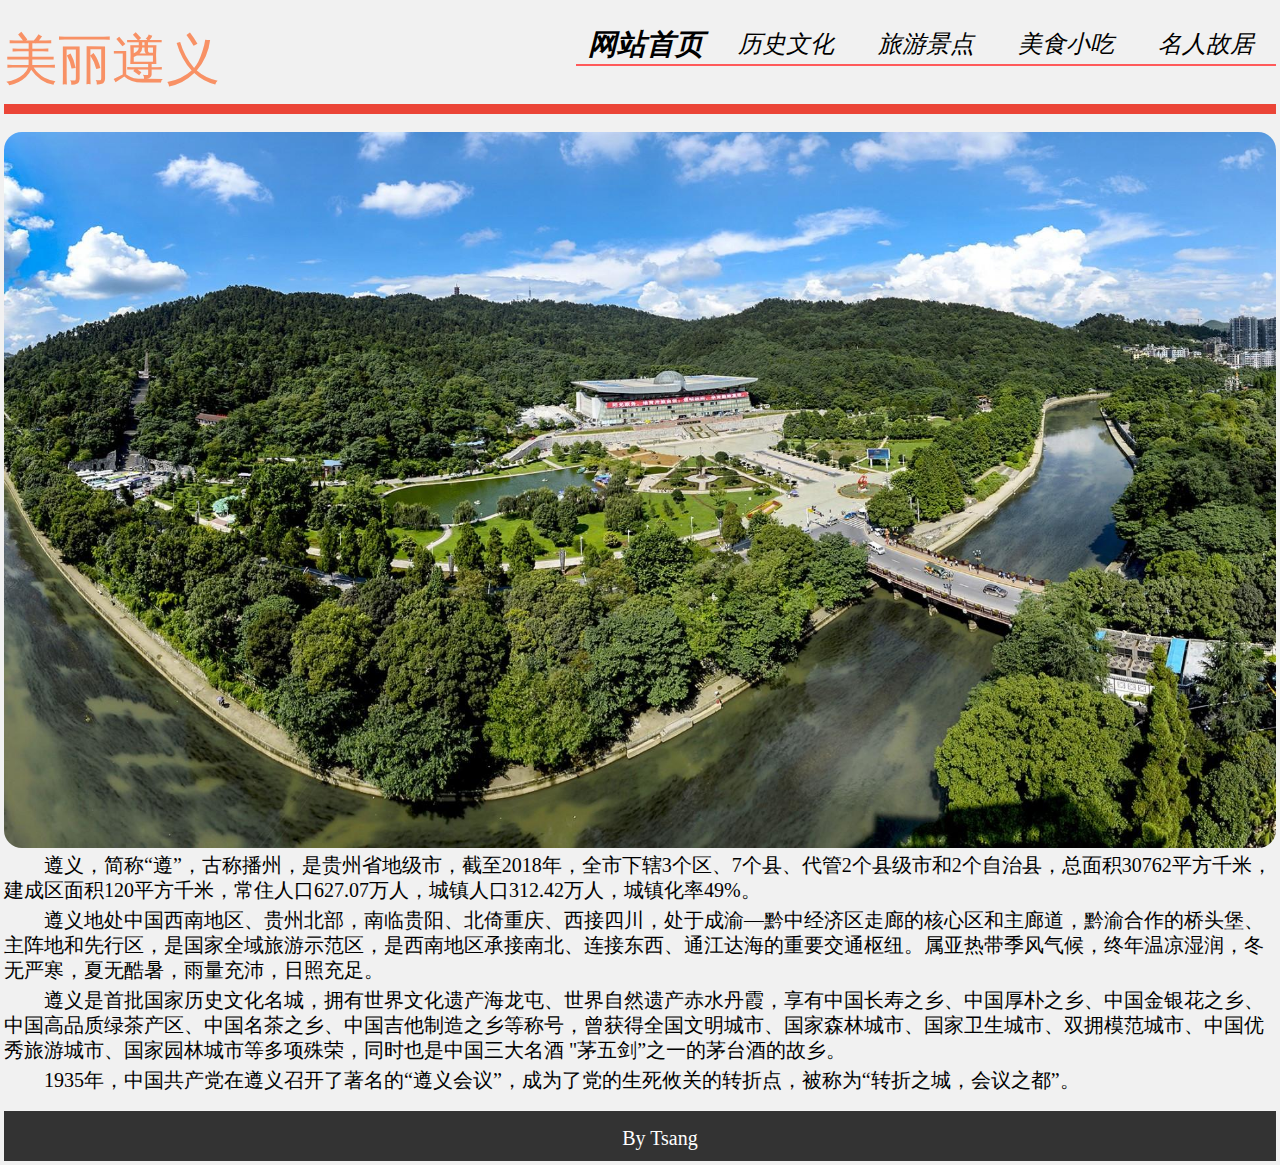
<file: index.html>
<html>
	<head>
		<meta http-equiv="Content-Type" content="text/html; charset=UTF-8">
		<title>美丽遵义</title>
		<link href="css/index.css" rel="stylesheet" type="text/css">
		<link rel="icon" href="images/ico/Rainmeter.ico">
	</head>
	<body>
		<div class="menus menus1">
			<h1>美丽遵义</h1>
			<ul>
				<div class="bg"></div>
				<li><span><a href="index.html" target="_self"><big><b>网站首页</b></big></a></span></li>
				<li><span><a href="html/1.html" target="_self">历史文化</a></span></li>
				<li><span><a href="html/2.html" target="_self">旅游景点</a></span></li>
				<li><span><a href="html/3.html" target="_self">美食小吃</a></span></li>
				<li><span><a href="html/4-1.html" target="_self">名人故居</a></span></li>
			</ul>
			<div class="clear"></div>
		</div>
		<div class="banenr">
			<div class="banner-bg"></div>
		</div>
		<br>
		<img src="images/index/index.jpg" width=100%><br>
		<p>
			遵义，简称“遵”，古称播州，是贵州省地级市，截至2018年，全市下辖3个区、7个县、代管2个县级市和2个自治县，总面积30762平方千米，建成区面积120平方千米，常住人口627.07万人，城镇人口312.42万人，城镇化率49%。
		</p>
		<p>
			遵义地处中国西南地区、贵州北部，南临贵阳、北倚重庆、西接四川，处于成渝—黔中经济区走廊的核心区和主廊道，黔渝合作的桥头堡、主阵地和先行区，是国家全域旅游示范区，是西南地区承接南北、连接东西、通江达海的重要交通枢纽。属亚热带季风气候，终年温凉湿润，冬无严寒，夏无酷暑，雨量充沛，日照充足。
		</p>
		<p>
			遵义是首批国家历史文化名城，拥有世界文化遗产海龙屯、世界自然遗产赤水丹霞，享有中国长寿之乡、中国厚朴之乡、中国金银花之乡、中国高品质绿茶产区、中国名茶之乡、中国吉他制造之乡等称号，曾获得全国文明城市、国家森林城市、国家卫生城市、双拥模范城市、中国优秀旅游城市、国家园林城市等多项殊荣，同时也是中国三大名酒 "茅五剑”之一的茅台酒的故乡。
		</p>
		<p>
			1935年，中国共产党在遵义召开了著名的“遵义会议”，成为了党的生死攸关的转折点，被称为“转折之城，会议之都”。
		</p>
		<br>
		<div id="footer">
			<p>By Tsang</p>
		</div>
	</body>
</html>
</file>
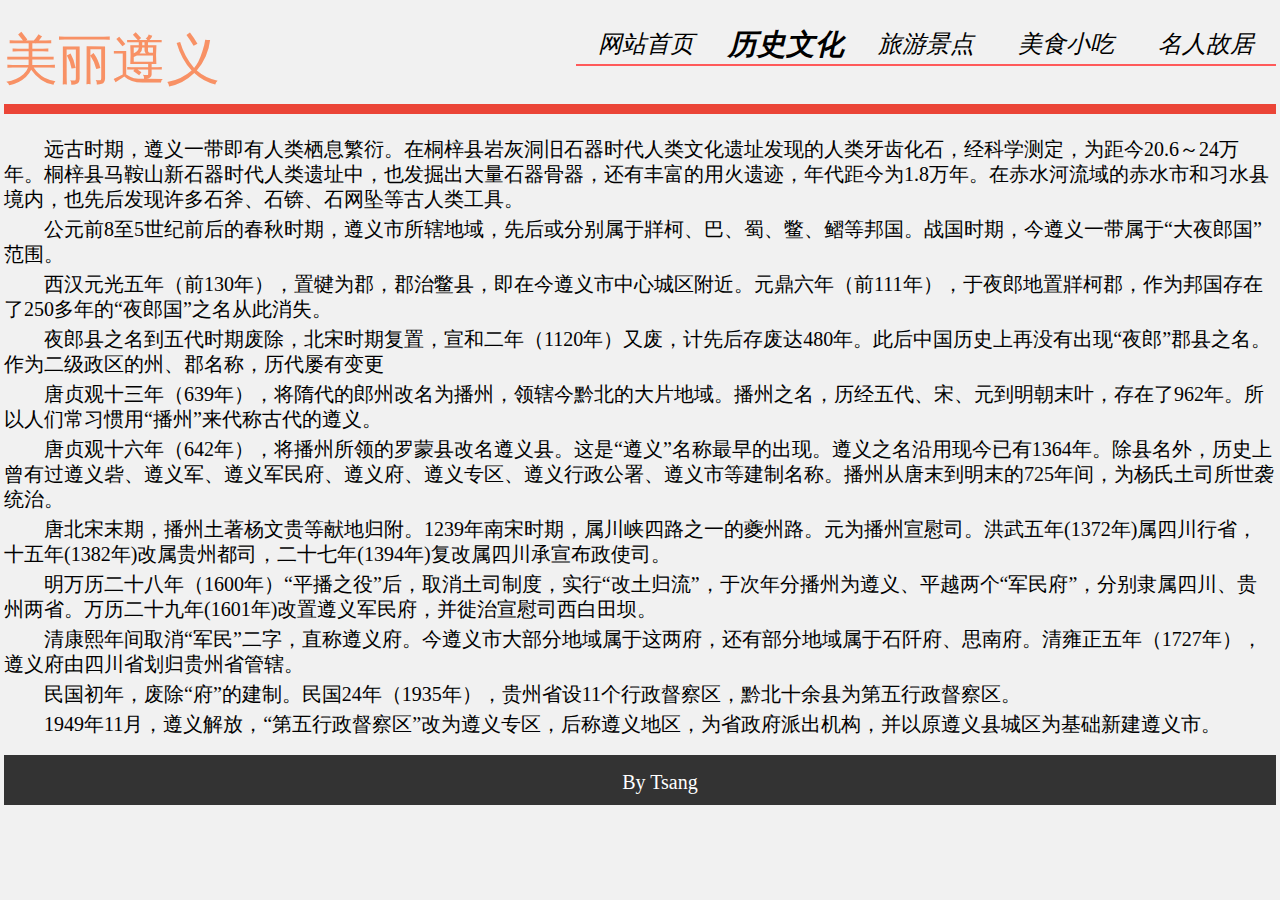
<file: html/1.html>
<html>
	<head>
		<meta http-equiv="Content-Type" content="text/html; charset=UTF-8">
		<title>历史文化</title>
		<link href="../css/index.css" rel="stylesheet" type="text/css">
		<link rel="icon" href="../images/ico/Rainmeter.ico">
	</head>
	<body>
		<div class="menus menus1">
			<h1>美丽遵义</h1>
			<ul>
				<div class="bg"></div>
				<li><span><a href="../index.html" target="_self">网站首页</a></span></li>
				<li><span><a href="1.html" target="_self"><big><b>历史文化</b></big></a></span></li>
				<li><span><a href="2.html" target="_self">旅游景点</a></span></li>
				<li><span><a href="3.html" target="_self">美食小吃</a></span></li>
				<li><span><a href="4-1.html" target="_self">名人故居</a></span></li>
			</ul>
			<div class="clear"></div>
		</div>
		<div class="banenr">
			<div class="banner-bg"></div>
		</div>
		<br>
		<p>
			远古时期，遵义一带即有人类栖息繁衍。在桐梓县岩灰洞旧石器时代人类文化遗址发现的人类牙齿化石，经科学测定，为距今20.6～24万年。桐梓县马鞍山新石器时代人类遗址中，也发掘出大量石器骨器，还有丰富的用火遗迹，年代距今为1.8万年。在赤水河流域的赤水市和习水县境内，也先后发现许多石斧、石锛、石网坠等古人类工具。
		</p>
		<p>
			公元前8至5世纪前后的春秋时期，遵义市所辖地域，先后或分别属于牂柯、巴、蜀、鳖、鳛等邦国。战国时期，今遵义一带属于“大夜郎国”范围。
		</p>
		<p>
			西汉元光五年（前130年），置犍为郡，郡治鳖县，即在今遵义市中心城区附近。元鼎六年（前111年），于夜郎地置牂柯郡，作为邦国存在了250多年的“夜郎国”之名从此消失。
		</p>
		<p>
			夜郎县之名到五代时期废除，北宋时期复置，宣和二年（1120年）又废，计先后存废达480年。此后中国历史上再没有出现“夜郎”郡县之名。作为二级政区的州、郡名称，历代屡有变更
		</p>
		<p>
			唐贞观十三年（639年），将隋代的郎州改名为播州，领辖今黔北的大片地域。播州之名，历经五代、宋、元到明朝末叶，存在了962年。所以人们常习惯用“播州”来代称古代的遵义。
		</p>
		<p>
			唐贞观十六年（642年），将播州所领的罗蒙县改名遵义县。这是“遵义”名称最早的出现。遵义之名沿用现今已有1364年。除县名外，历史上曾有过遵义砦、遵义军、遵义军民府、遵义府、遵义专区、遵义行政公署、遵义市等建制名称。播州从唐末到明末的725年间，为杨氏土司所世袭统治。
		</p>
		<p>
			唐北宋末期，播州土著杨文贵等献地归附。1239年南宋时期，属川峡四路之一的夔州路。元为播州宣慰司。洪武五年(1372年)属四川行省，十五年(1382年)改属贵州都司，二十七年(1394年)复改属四川承宣布政使司。
		</p>
		<p>
			明万历二十八年（1600年）“平播之役”后，取消土司制度，实行“改土归流”，于次年分播州为遵义、平越两个“军民府”，分别隶属四川、贵州两省。万历二十九年(1601年)改置遵义军民府，并徙治宣慰司西白田坝。
		</p>
		<p>
			清康熙年间取消“军民”二字，直称遵义府。今遵义市大部分地域属于这两府，还有部分地域属于石阡府、思南府。清雍正五年（1727年），遵义府由四川省划归贵州省管辖。
		</p>
		<p>
			民国初年，废除“府”的建制。民国24年（1935年），贵州省设11个行政督察区，黔北十余县为第五行政督察区。
		</p>
		<p>
			1949年11月，遵义解放，“第五行政督察区”改为遵义专区，后称遵义地区，为省政府派出机构，并以原遵义县城区为基础新建遵义市。
		</p>
		<br>
		<div id="footer">
			<p>By Tsang</p>
		</div>
	</body>
</html>
</file>
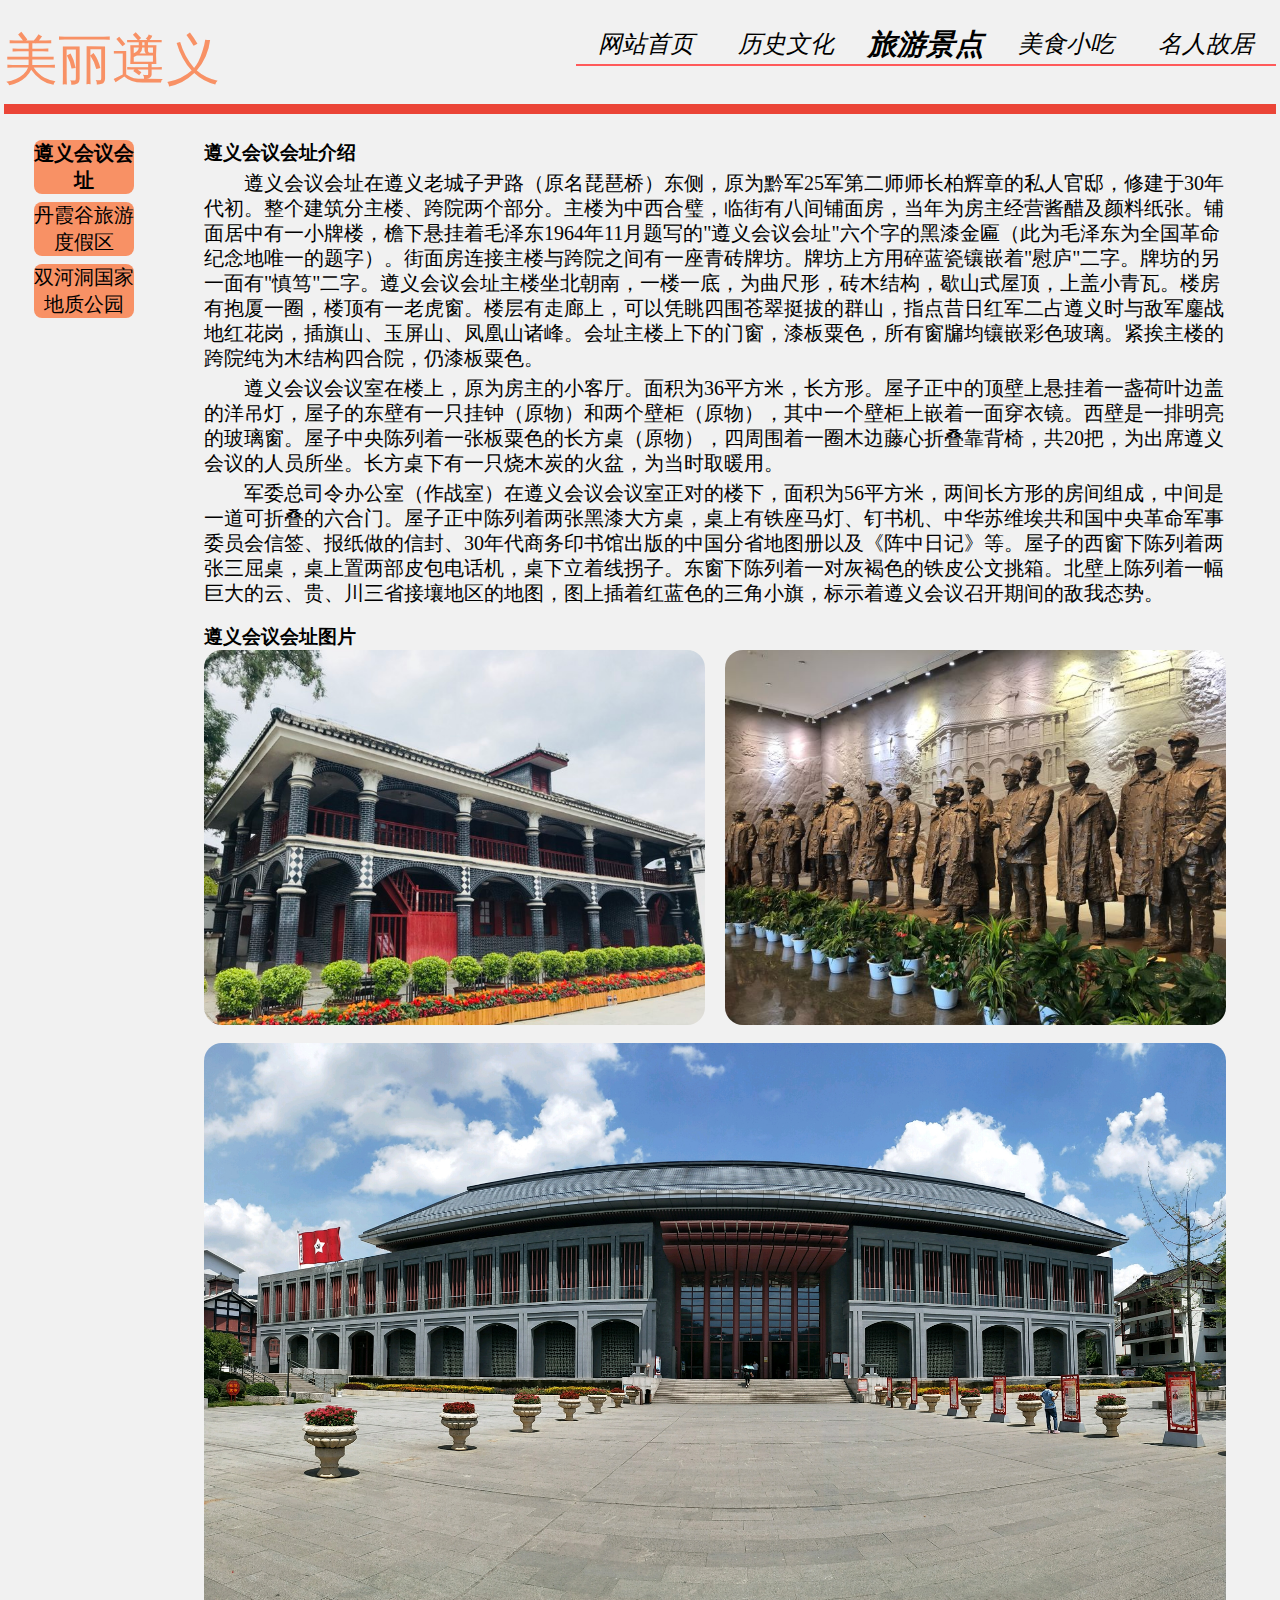
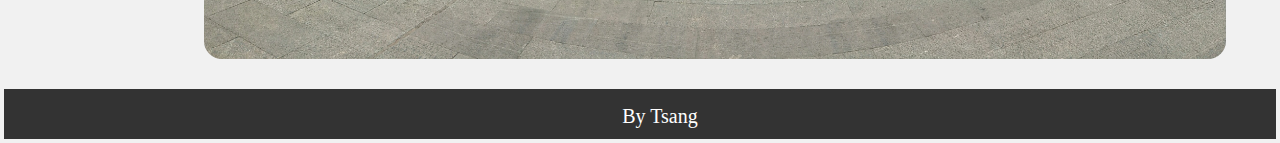
<file: html/2-1.html>
<html>
	<head>
		<meta http-equiv="Content-Type" content="text/html; charset=UTF-8">
		<title>遵义会议会址</title>
		<link href="../css/index.css" rel="stylesheet" type="text/css">
		<link rel="icon" href="../images/ico/Rainmeter.ico">
		<link href="../css/2.css" rel="stylesheet" type="text/css">
	</head>
	<body>
		<div class="menus menus1">
			<h1>美丽遵义</h1>
			<ul>
				<div class="bg"></div>
				<li><span><a href="../index.html" target="_self">网站首页</a></span></li>
				<li><span><a href="1.html" target="_self">历史文化</a></span></li>
				<li><span><a href="2.html" target="_self"><big><b>旅游景点</b></big></a></span></li>
				<li><span><a href="3.html" target="_self">美食小吃</a></span></li>
				<li><span><a href="4-1.html" target="_self">名人故居</a></span></li>
			</ul>
			<div class="clear"></div>
		</div>
		<div class="banenr">
			<div class="banner-bg"></div>
		</div>
		<br>
		<div class="container">
			<ul>
				<li class="ac"><a href="2-1.html" target="_self"><b>遵义会议会址</b></a></li>
				<li class="ac"><a href="2-2.html" target="_self">丹霞谷旅游度假区</a></li>
				<li class="ac"><a href="2-3.html" target="_self">双河洞国家地质公园</a></li>
		   </ul>
		</div>
		<div class="right">
			<h3>遵义会议会址介绍</h3>
			<p>
				遵义会议会址在遵义老城子尹路（原名琵琶桥）东侧，原为黔军25军第二师师长柏辉章的私人官邸，修建于30年代初。整个建筑分主楼、跨院两个部分。主楼为中西合璧，临街有八间铺面房，当年为房主经营酱醋及颜料纸张。铺面居中有一小牌楼，檐下悬挂着毛泽东1964年11月题写的"遵义会议会址"六个字的黑漆金匾（此为毛泽东为全国革命纪念地唯一的题字）。街面房连接主楼与跨院之间有一座青砖牌坊。牌坊上方用碎蓝瓷镶嵌着"慰庐"二字。牌坊的另一面有"慎笃"二字。遵义会议会址主楼坐北朝南，一楼一底，为曲尺形，砖木结构，歇山式屋顶，上盖小青瓦。楼房有抱厦一圈，楼顶有一老虎窗。楼层有走廊上，可以凭眺四围苍翠挺拔的群山，指点昔日红军二占遵义时与敌军鏖战地红花岗，插旗山、玉屏山、凤凰山诸峰。会址主楼上下的门窗，漆板粟色，所有窗牖均镶嵌彩色玻璃。紧挨主楼的跨院纯为木结构四合院，仍漆板粟色。
			</p>
			<p>
				遵义会议会议室在楼上，原为房主的小客厅。面积为36平方米，长方形。屋子正中的顶壁上悬挂着一盏荷叶边盖的洋吊灯，屋子的东壁有一只挂钟（原物）和两个壁柜（原物），其中一个壁柜上嵌着一面穿衣镜。西壁是一排明亮的玻璃窗。屋子中央陈列着一张板粟色的长方桌（原物），四周围着一圈木边藤心折叠靠背椅，共20把，为出席遵义会议的人员所坐。长方桌下有一只烧木炭的火盆，为当时取暖用。
			</p>
			<p>
				军委总司令办公室（作战室）在遵义会议会议室正对的楼下，面积为56平方米，两间长方形的房间组成，中间是一道可折叠的六合门。屋子正中陈列着两张黑漆大方桌，桌上有铁座马灯、钉书机、中华苏维埃共和国中央革命军事委员会信签、报纸做的信封、30年代商务印书馆出版的中国分省地图册以及《阵中日记》等。屋子的西窗下陈列着两张三屈桌，桌上置两部皮包电话机，桌下立着线拐子。东窗下陈列着一对灰褐色的铁皮公文挑箱。北壁上陈列着一幅巨大的云、贵、川三省接壤地区的地图，图上插着红蓝色的三角小旗，标示着遵义会议召开期间的敌我态势。
			</p>
			<br>
			<h3>遵义会议会址图片</h3>
			<img src="../images/jin/1-1.jpg" width=49%>
			<img src="../images/jin/1-2.jpg" width=49% align="right"><br>
			<br>
			<img src="../images/jin/1-3.jpg" width=100%>
		</div>
		<div id="footer">
			<p>By Tsang</p>
		</div>
	</body>
</html>
</file>
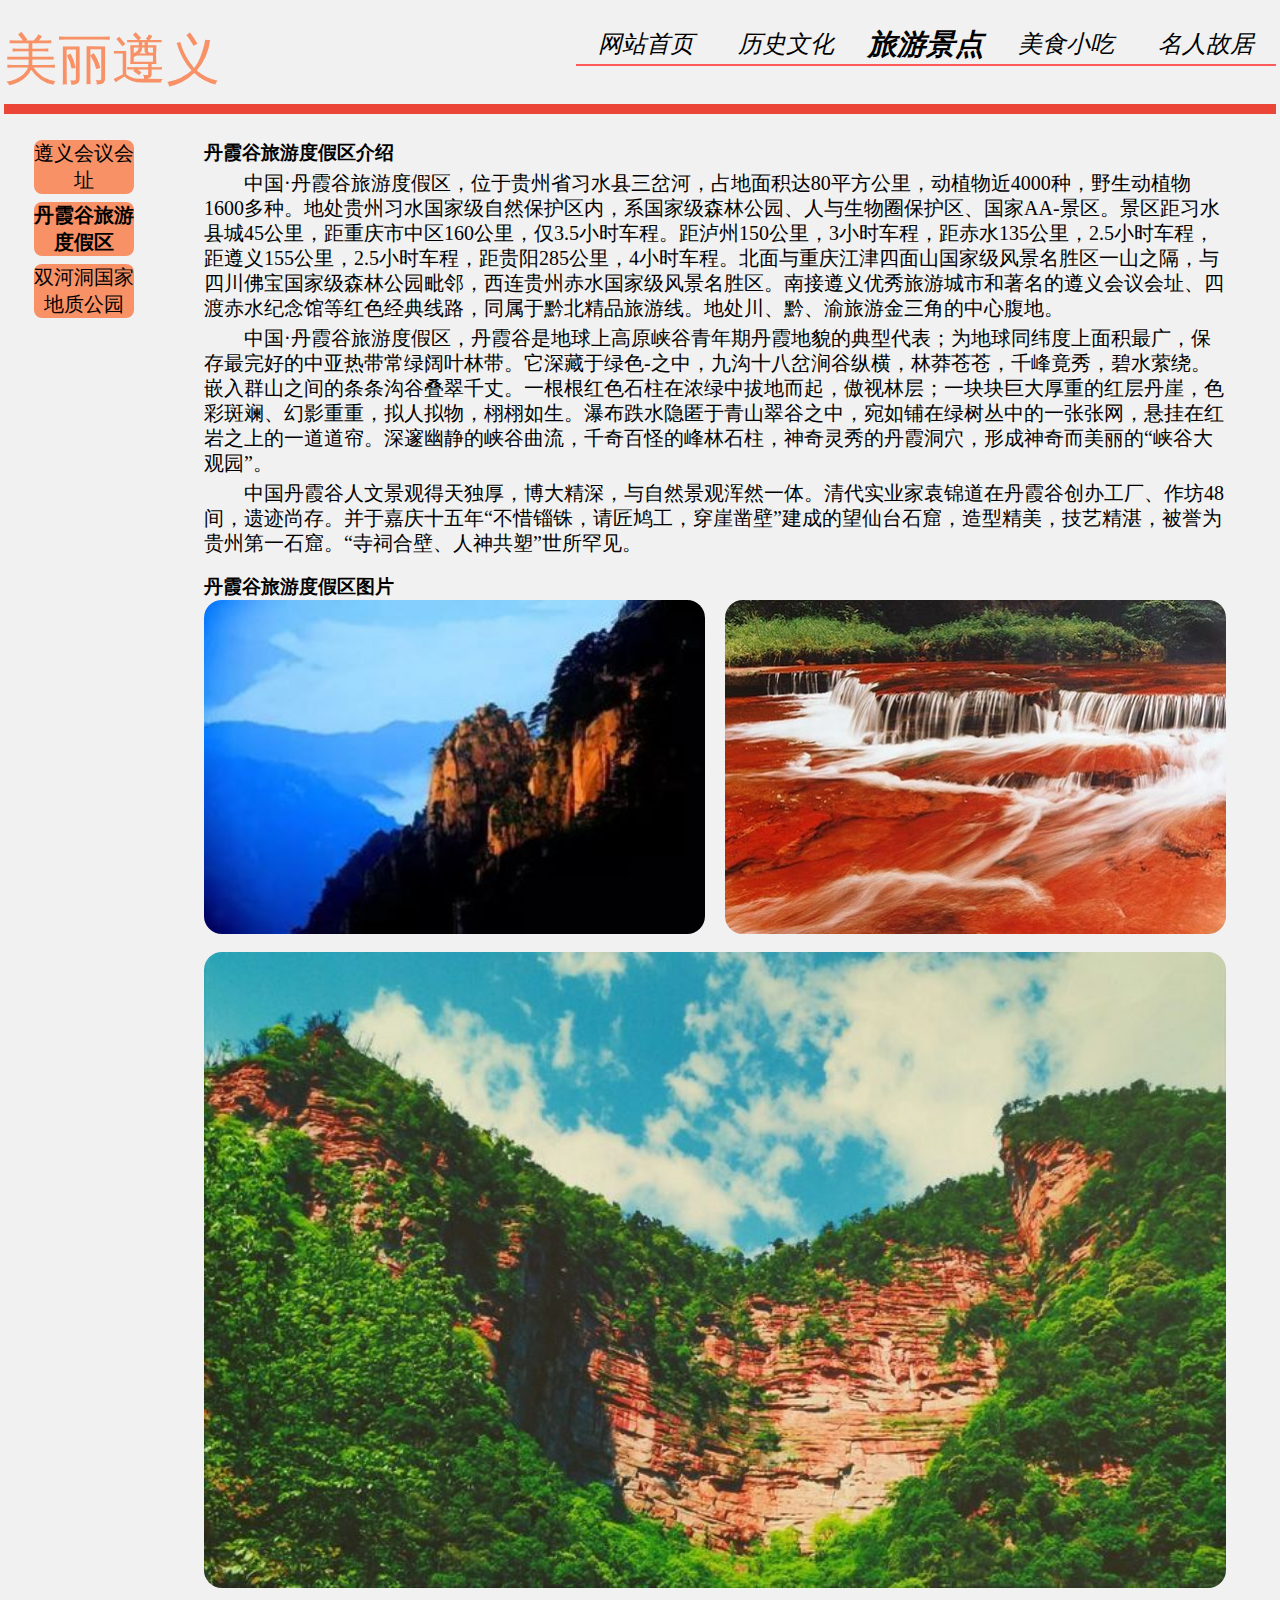
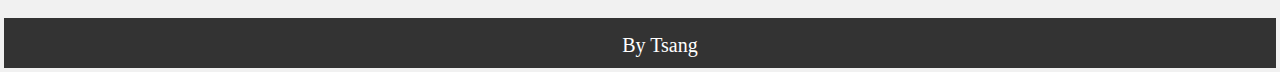
<file: html/2-2.html>
<html>
	<head>
		<meta http-equiv="Content-Type" content="text/html; charset=UTF-8">
		<title>丹霞谷旅游度假区</title>
		<link href="../css/index.css" rel="stylesheet" type="text/css">
		<link rel="icon" href="../images/ico/Rainmeter.ico">
		<link href="../css/2.css" rel="stylesheet" type="text/css">
	</head>
	<body>
		<div class="menus menus1">
			<h1>美丽遵义</h1>
			<ul>
				<div class="bg"></div>
				<li><span><a href="../index.html" target="_self">网站首页</a></span></li>
				<li><span><a href="1.html" target="_self">历史文化</a></span></li>
				<li><span><a href="2.html" target="_self"><big><b>旅游景点</b></big></span></li>
				<li><span><a href="3.html" target="_self">美食小吃</a></span></li>
				<li><span><a href="4-1.html" target="_self">名人故居</a></span></li>
			</ul>
			<div class="clear"></div>
		</div>
		<div class="banenr">
			<div class="banner-bg"></div>
		</div>
		<br>
		<div class="container">
			<ul>
				<li class="ac"><a href="2-1.html" target="_self">遵义会议会址</a></li>
				<li class="ac"><a href="2-2.html" target="_self"><b>丹霞谷旅游度假区</b></a></li>
				<li class="ac"><a href="2-3.html" target="_self">双河洞国家地质公园</a></li>
		   </ul>
		</div>
		<div class="right">
			<h3>丹霞谷旅游度假区介绍</h3>
			<p>
				中国·丹霞谷旅游度假区，位于贵州省习水县三岔河，占地面积达80平方公里，动植物近4000种，野生动植物1600多种。地处贵州习水国家级自然保护区内，系国家级森林公园、人与生物圈保护区、国家AA-景区。景区距习水县城45公里，距重庆市中区160公里，仅3.5小时车程。距泸州150公里，3小时车程，距赤水135公里，2.5小时车程，距遵义155公里，2.5小时车程，距贵阳285公里，4小时车程。北面与重庆江津四面山国家级风景名胜区一山之隔，与四川佛宝国家级森林公园毗邻，西连贵州赤水国家级风景名胜区。南接遵义优秀旅游城市和著名的遵义会议会址、四渡赤水纪念馆等红色经典线路，同属于黔北精品旅游线。地处川、黔、渝旅游金三角的中心腹地。
			</p>
			<p>
				中国·丹霞谷旅游度假区，丹霞谷是地球上高原峡谷青年期丹霞地貌的典型代表；为地球同纬度上面积最广，保存最完好的中亚热带常绿阔叶林带。它深藏于绿色-之中，九沟十八岔涧谷纵横，林莽苍苍，千峰竟秀，碧水萦绕。嵌入群山之间的条条沟谷叠翠千丈。一根根红色石柱在浓绿中拔地而起，傲视林层；一块块巨大厚重的红层丹崖，色彩斑斓、幻影重重，拟人拟物，栩栩如生。瀑布跌水隐匿于青山翠谷之中，宛如铺在绿树丛中的一张张网，悬挂在红岩之上的一道道帘。深邃幽静的峡谷曲流，千奇百怪的峰林石柱，神奇灵秀的丹霞洞穴，形成神奇而美丽的“峡谷大观园”。
			</p>
			<p>
				中国丹霞谷人文景观得天独厚，博大精深，与自然景观浑然一体。清代实业家袁锦道在丹霞谷创办工厂、作坊48间，遗迹尚存。并于嘉庆十五年“不惜锱铢，请匠鸠工，穿崖凿壁”建成的望仙台石窟，造型精美，技艺精湛，被誉为贵州第一石窟。“寺祠合壁、人神共塑”世所罕见。
			</p>
			<br>
			<h3>丹霞谷旅游度假区图片</h3>
			<img src="../images/jin/2-1.jpg" width=49%>
			<img src="../images/jin/2-2.jpg" width=49% align="right"><br>
			<br>
			<img src="../images/jin/2-3.jpg" width=100%>
		</div>
		<div id="footer">
			<p>By Tsang</p>
		</div>
	</body>
</html>
</file>
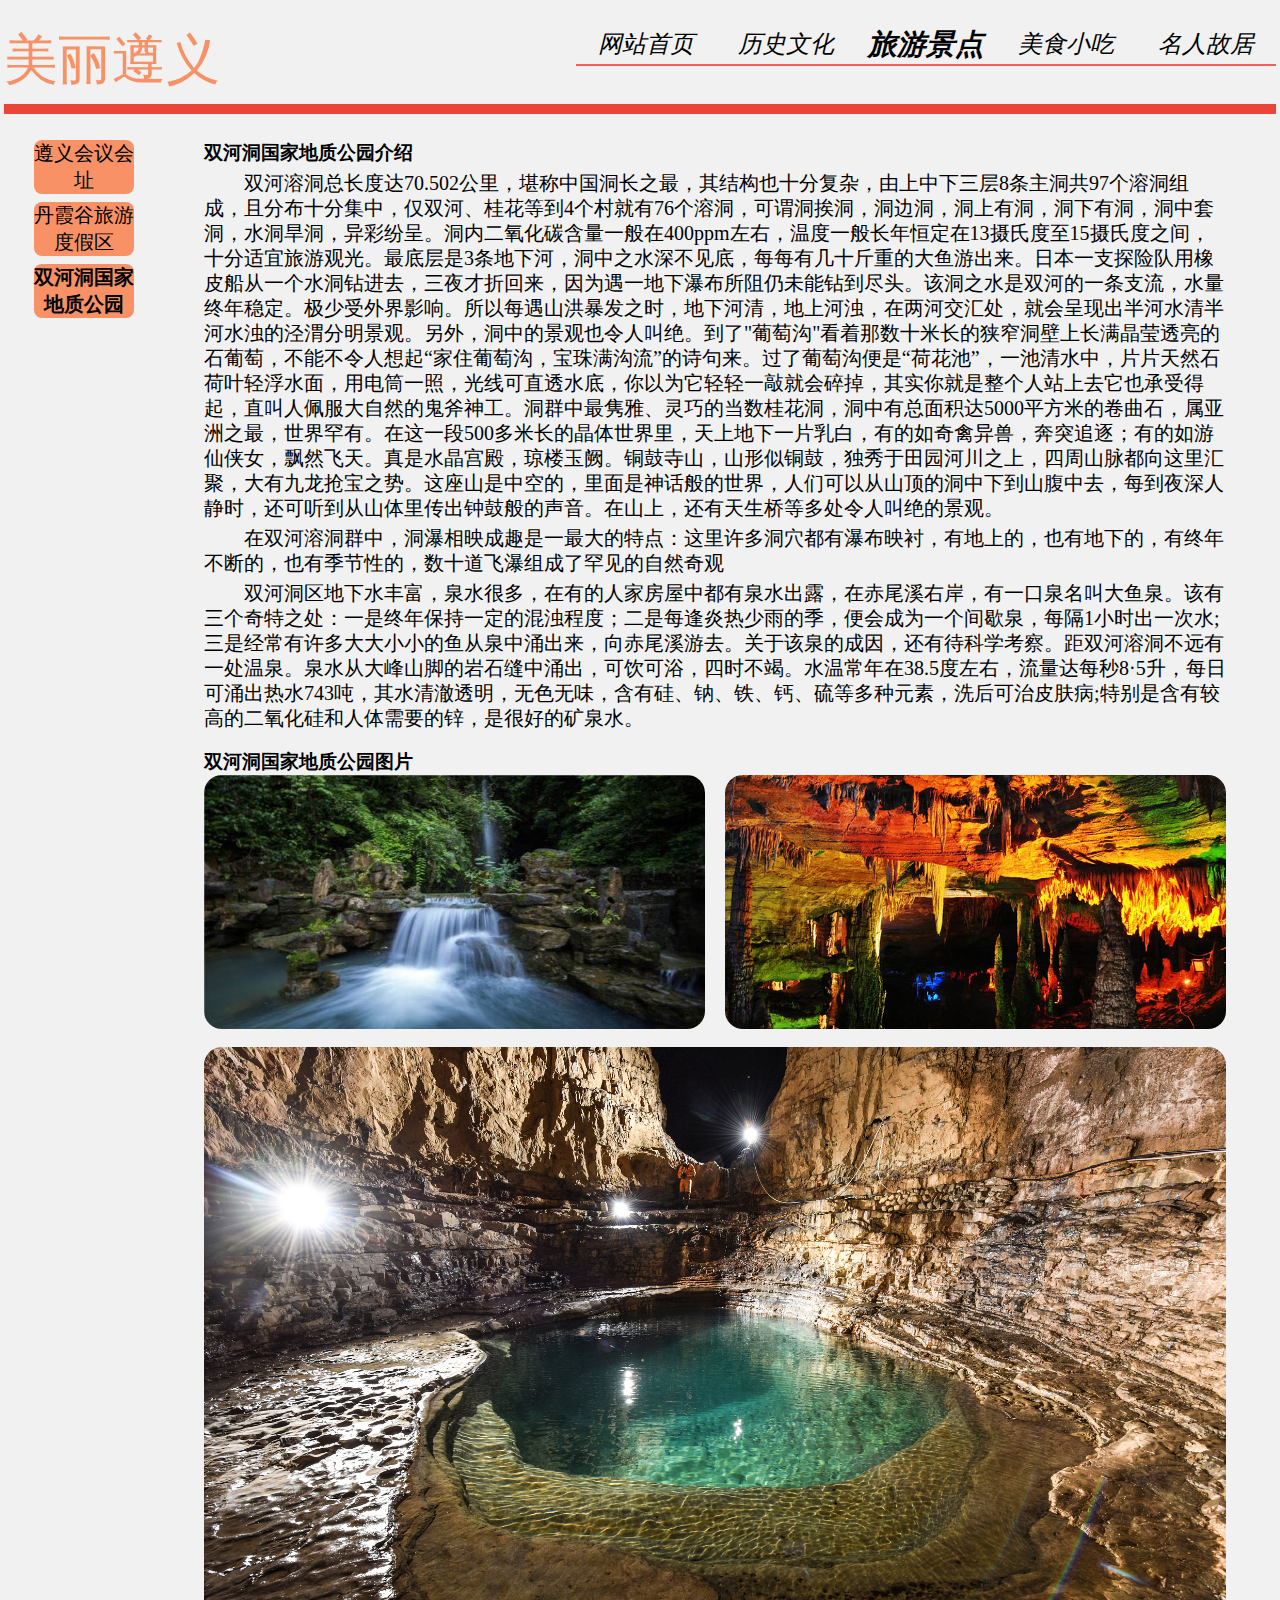
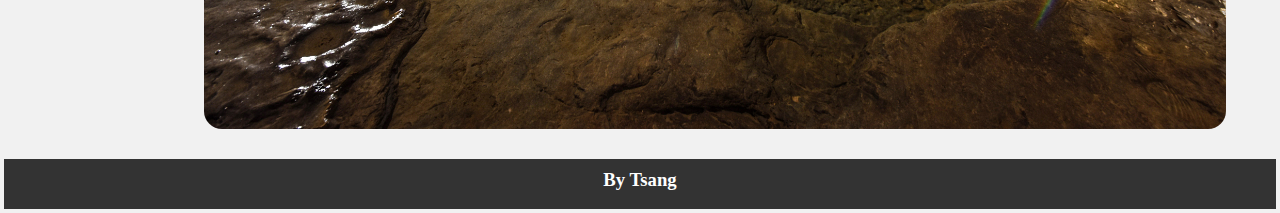
<file: html/2-3.html>
<html>
	<head>
		<meta http-equiv="Content-Type" content="text/html; charset=UTF-8">
		<title>双河洞国家地质公园</title>
		<link href="../css/index.css" rel="stylesheet" type="text/css">
		<link rel="icon" href="../images/ico/Rainmeter.ico">
		<link href="../css/2.css" rel="stylesheet" type="text/css">
	</head>
	<body>
		<div class="menus menus1">
			<h1>美丽遵义</h1>
			<ul>
				<div class="bg"></div>
				<li><span><a href="../index.html" target="_self">网站首页</a></span></li>
				<li><span><a href="1.html" target="_self">历史文化</a></span></li>
				<li><span><a href="2.html" target="_self"><big><b>旅游景点</b></big></a></span></li>
				<li><span><a href="3.html" target="_self">美食小吃</a></span></li>
				<li><span><a href="4-1.html" target="_self">名人故居</a></span></li>
			</ul>
			<div class="clear"></div>
		</div>
		<div class="banenr">
			<div class="banner-bg"></div>
		</div>
		<br>
		<div class="container">
			<ul>
				<li class="ac"><a href="2-1.html" target="_self">遵义会议会址</a></li>
				<li class="ac"><a href="2-2.html" target="_self">丹霞谷旅游度假区</a></li>
				<li class="ac"><a href="2-3.html" target="_self"><b>双河洞国家地质公园</b></a></li>
		   </ul>
		</div>
		<div class="right">
			<h3>双河洞国家地质公园介绍</h3>
			<p>
				双河溶洞总长度达70.502公里，堪称中国洞长之最，其结构也十分复杂，由上中下三层8条主洞共97个溶洞组成，且分布十分集中，仅双河、桂花等到4个村就有76个溶洞，可谓洞挨洞，洞边洞，洞上有洞，洞下有洞，洞中套洞，水洞旱洞，异彩纷呈。洞内二氧化碳含量一般在400ppm左右，温度一般长年恒定在13摄氏度至15摄氏度之间，十分适宜旅游观光。最底层是3条地下河，洞中之水深不见底，每每有几十斤重的大鱼游出来。日本一支探险队用橡皮船从一个水洞钻进去，三夜才折回来，因为遇一地下瀑布所阻仍未能钻到尽头。该洞之水是双河的一条支流，水量终年稳定。极少受外界影响。所以每遇山洪暴发之时，地下河清，地上河浊，在两河交汇处，就会呈现出半河水清半河水浊的泾渭分明景观。另外，洞中的景观也令人叫绝。到了"葡萄沟"看着那数十米长的狭窄洞壁上长满晶莹透亮的石葡萄，不能不令人想起“家住葡萄沟，宝珠满沟流”的诗句来。过了葡萄沟便是“荷花池”，一池清水中，片片天然石荷叶轻浮水面，用电筒一照，光线可直透水底，你以为它轻轻一敲就会碎掉，其实你就是整个人站上去它也承受得起，直叫人佩服大自然的鬼斧神工。洞群中最隽雅、灵巧的当数桂花洞，洞中有总面积达5000平方米的卷曲石，属亚洲之最，世界罕有。在这一段500多米长的晶体世界里，天上地下一片乳白，有的如奇禽异兽，奔突追逐；有的如游仙侠女，飘然飞天。真是水晶宫殿，琼楼玉阙。铜鼓寺山，山形似铜鼓，独秀于田园河川之上，四周山脉都向这里汇聚，大有九龙抢宝之势。这座山是中空的，里面是神话般的世界，人们可以从山顶的洞中下到山腹中去，每到夜深人静时，还可听到从山体里传出钟鼓般的声音。在山上，还有天生桥等多处令人叫绝的景观。
			</p>
			<p>
				在双河溶洞群中，洞瀑相映成趣是一最大的特点：这里许多洞穴都有瀑布映衬，有地上的，也有地下的，有终年不断的，也有季节性的，数十道飞瀑组成了罕见的自然奇观
			</p>
			<p>
				双河洞区地下水丰富，泉水很多，在有的人家房屋中都有泉水出露，在赤尾溪右岸，有一口泉名叫大鱼泉。该有三个奇特之处：一是终年保持一定的混浊程度；二是每逢炎热少雨的季，便会成为一个间歇泉，每隔1小时出一次水;三是经常有许多大大小小的鱼从泉中涌出来，向赤尾溪游去。关于该泉的成因，还有待科学考察。距双河溶洞不远有一处温泉。泉水从大峰山脚的岩石缝中涌出，可饮可浴，四时不竭。水温常年在38.5度左右，流量达每秒8·5升，每日可涌出热水743吨，其水清澈透明，无色无味，含有硅、钠、铁、钙、硫等多种元素，洗后可治皮肤病;特别是含有较高的二氧化硅和人体需要的锌，是很好的矿泉水。
			</p>
			<br>
			<h3>双河洞国家地质公园图片</h3>
			<img src="../images/jin/3-1.jpg" width=49%>
			<img src="../images/jin/3-2.jpg" width=49% align="right"><br>
			<br>
			<img src="../images/jin/3-3.jpg" width=100%>
		</div>
		<div id="footer">
			<h3>By Tsang</h3>
		</div>
	</body>
</html>
</file>
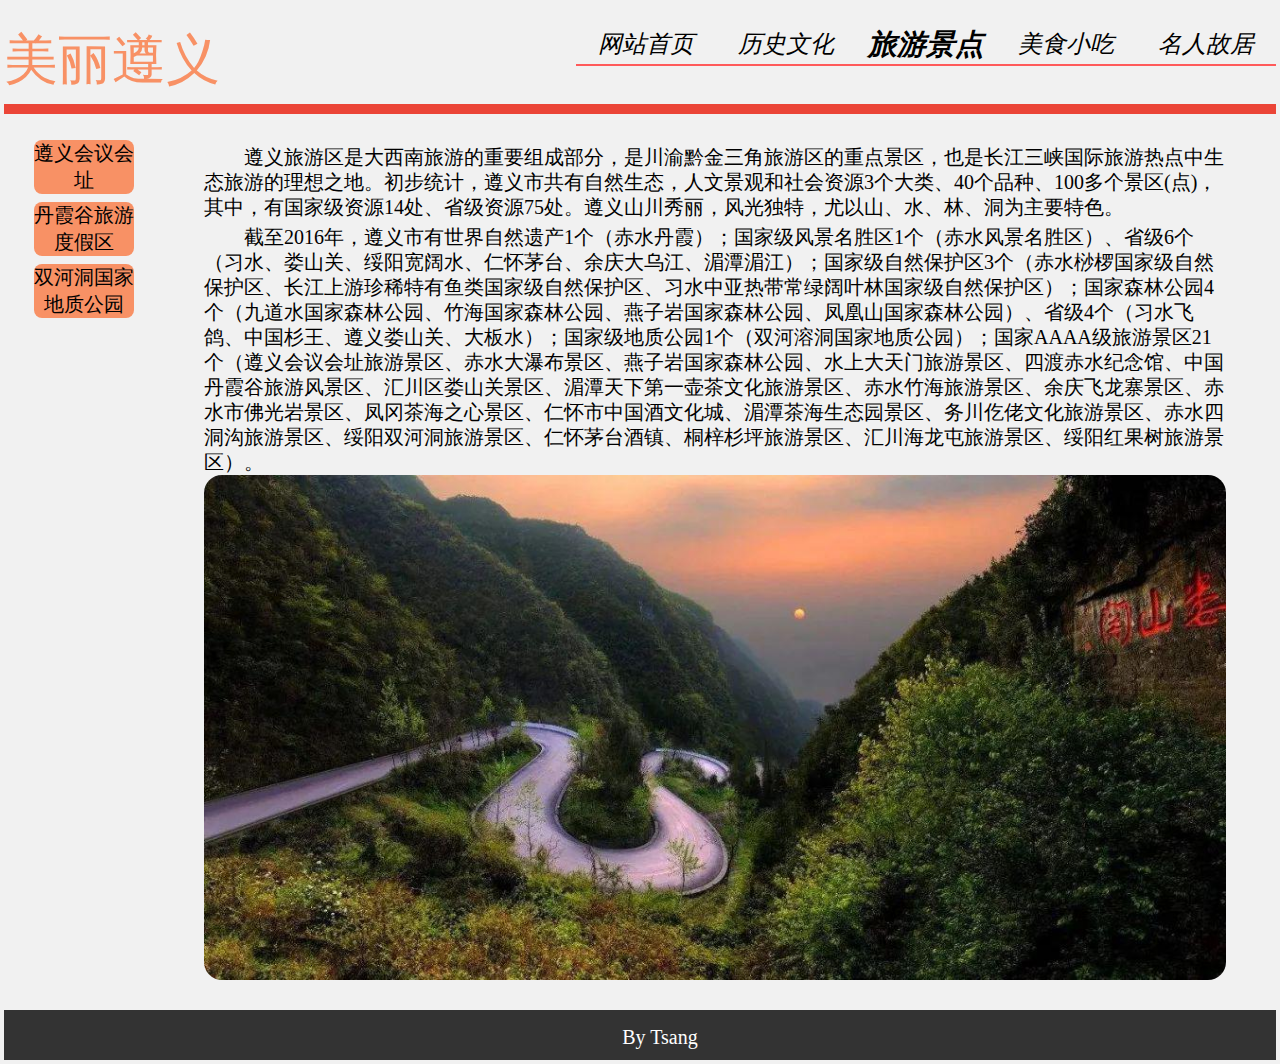
<file: html/2.html>
<html>
	<head>
		<meta http-equiv="Content-Type" content="text/html; charset=UTF-8">
		<title>旅游景点</title>
		<link href="../css/index.css" rel="stylesheet" type="text/css">
		<link rel="icon" href="../images/ico/Rainmeter.ico">
		<link href="../css/2.css" rel="stylesheet" type="text/css">
	</head>
	<body>
		<div class="menus menus1">
			<h1>美丽遵义</h1>
			<ul>
				<div class="bg"></div>
				<li><span><a href="../index.html" target="_self">网站首页</a></span></li>
				<li><span><a href="1.html" target="_self">历史文化</a></span></li>
				<li><span><a href="2.html" target="_self"><big><b>旅游景点</b></big></a></span></li>
				<li><span><a href="3.html" target="_self">美食小吃</a></span></li>
				<li><span><a href="4-1.html" target="_self">名人故居</a></span></li>
			</ul>
			<div class="clear"></div>
		</div>
		<div class="banenr">
			<div class="banner-bg"></div>
		</div>
		<br>
		<div class="container">
			<ul>
				<li class="ac"><a href="2-1.html" target="_self">遵义会议会址</a></li>
				<li class="ac"><a href="2-2.html" target="_self">丹霞谷旅游度假区</a></li>
				<li class="ac"><a href="2-3.html" target="_self">双河洞国家地质公园</a></li>
		   </ul>
		</div>
		<div class="right">
			<p>
				遵义旅游区是大西南旅游的重要组成部分，是川渝黔金三角旅游区的重点景区，也是长江三峡国际旅游热点中生态旅游的理想之地。初步统计，遵义市共有自然生态，人文景观和社会资源3个大类、40个品种、100多个景区(点)，其中，有国家级资源14处、省级资源75处。遵义山川秀丽，风光独特，尤以山、水、林、洞为主要特色。
			</p>
			<p>
				截至2016年，遵义市有世界自然遗产1个（赤水丹霞）；国家级风景名胜区1个（赤水风景名胜区）、省级6个（习水、娄山关、绥阳宽阔水、仁怀茅台、余庆大乌江、湄潭湄江）；国家级自然保护区3个（赤水桫椤国家级自然保护区、长江上游珍稀特有鱼类国家级自然保护区、习水中亚热带常绿阔叶林国家级自然保护区）；国家森林公园4个（九道水国家森林公园、竹海国家森林公园、燕子岩国家森林公园、凤凰山国家森林公园）、省级4个（习水飞鸽、中国杉王、遵义娄山关、大板水）；国家级地质公园1个（双河溶洞国家地质公园）；国家AAAA级旅游景区21个（遵义会议会址旅游景区、赤水大瀑布景区、燕子岩国家森林公园、水上大天门旅游景区、四渡赤水纪念馆、中国丹霞谷旅游风景区、汇川区娄山关景区、湄潭天下第一壶茶文化旅游景区、赤水竹海旅游景区、余庆飞龙寨景区、赤水市佛光岩景区、凤冈茶海之心景区、仁怀市中国酒文化城、湄潭茶海生态园景区、务川仡佬文化旅游景区、赤水四洞沟旅游景区、绥阳双河洞旅游景区、仁怀茅台酒镇、桐梓杉坪旅游景区、汇川海龙屯旅游景区、绥阳红果树旅游景区）。
			</p>
			<img src="../images/jin/0.jpg" width=100%>
		</div>
		<div id="footer">
			<p>By Tsang</p>
		</div>
	</body>
</html>
</file>
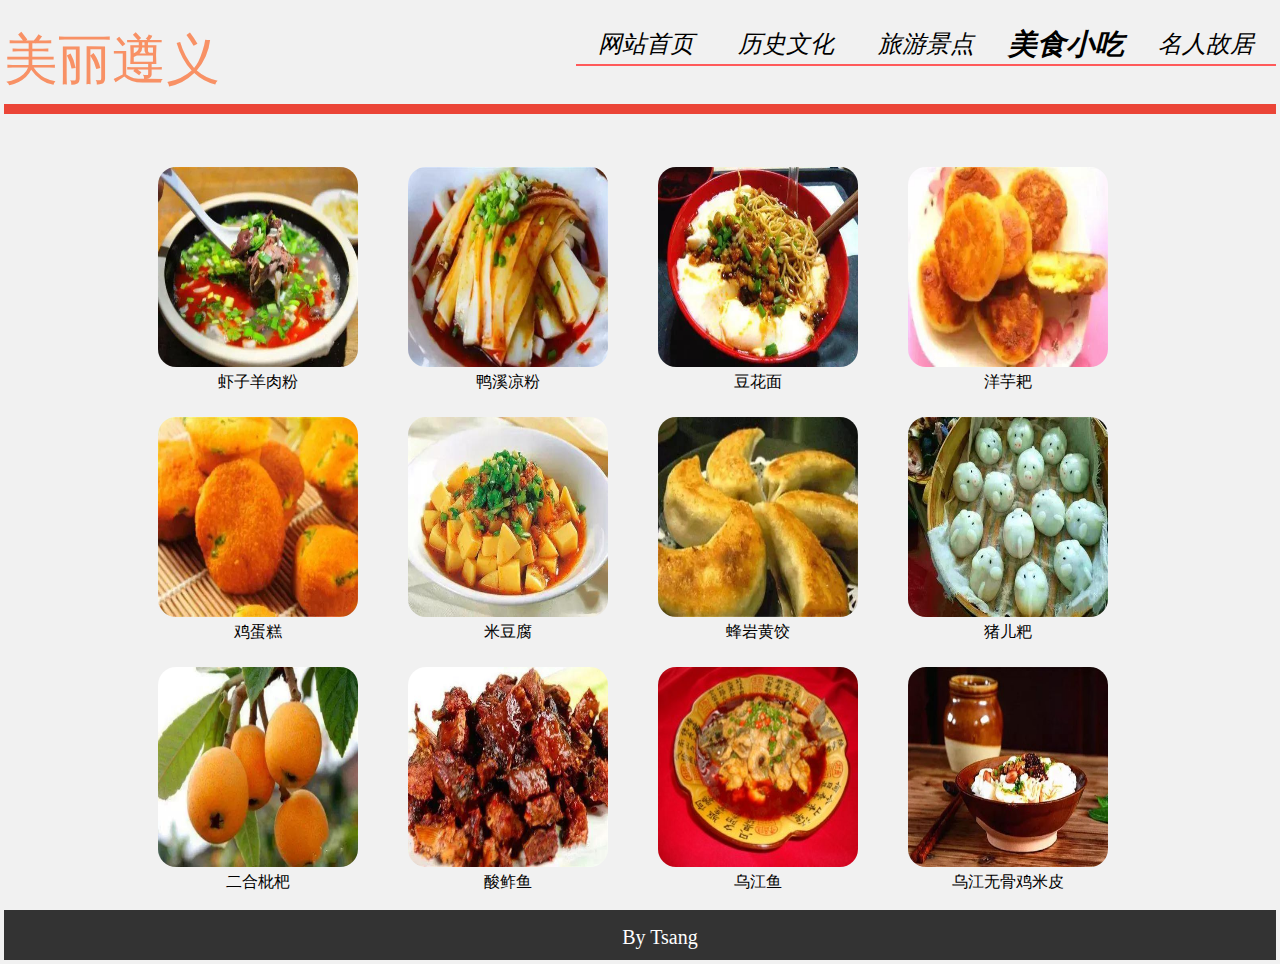
<file: html/3.html>
<html>
	<head>
		<meta http-equiv="Content-Type" content="text/html; charset=UTF-8">
		<title>美食小吃</title>
		<link href="../css/index.css" rel="stylesheet" type="text/css">
		<link href="../css/3.css" rel="stylesheet" type="text/css">
		<link rel="icon" href="../images/ico/Rainmeter.ico">
	</head>
	<body>
		<div class="menus menus1">
			<h1>美丽遵义</h1>
			<ul>
				<div class="bg"></div>
				<li><span><a href="../index.html" target="_self">网站首页</a></span></li>
				<li><span><a href="1.html" target="_self">历史文化</a></span></li>
				<li><span><a href="2.html" target="_self">旅游景点</a></span></li>
				<li><span><a href="3.html" target="_self"><big><b>美食小吃</b></big></a></span></li>
				<li><span><a href="4-1.html" target="_self">名人故居</a></span></li>
			</ul>
			<div class="clear"></div>
		</div>
		<div class="banenr">
			<div class="banner-bg"></div>
		</div>
		<br>
		<div id="cd">    
			<div class="exhibition">
			<div class="img-exhibition-first"><img src="../images/food/1.jpg" /><div class="exhibition-text">虾子羊肉粉</div></div>
			<div class="img-exhibition"><img src="../images/food/2.jpg" /><div class="exhibition-text">鸭溪凉粉 </div></div>
			<div class="img-exhibition"><img src="../images/food/3.jpg" /><div class="exhibition-text">豆花面</div></div>
			<div class="img-exhibition-last"><img src="../images/food/4.jpg" /><div class="exhibition-text">洋芋耙</div></div>
			</div>
			<div class="exhibition">
			<div class="img-exhibition-first"><img src="../images/food/5.jpg" /><div class="exhibition-text">鸡蛋糕</div></div>
			<div class="img-exhibition"><img src="../images/food/6.jpg" /><div class="exhibition-text">米豆腐 </div></div>
			<div class="img-exhibition"><img src="../images/food/7.jpg" /><div class="exhibition-text">蜂岩黄饺</div></div>
			<div class="img-exhibition-last"><img src="../images/food/8.jpg" /><div class="exhibition-text">猪儿粑</div></div>
			</div>
			<div class="exhibition">
			<div class="img-exhibition-first"><img src="../images/food/9.jpg" /><div class="exhibition-text">二合枇杷</div></div>
			<div class="img-exhibition"><img src="../images/food/10.jpg" /><div class="exhibition-text">酸鲊鱼 </div></div>
			<div class="img-exhibition"><img src="../images/food/11.jpg" /><div class="exhibition-text">乌江鱼</div></div>
			<div class="img-exhibition-last"><img src="../images/food/12.jpg" /><div class="exhibition-text">乌江无骨鸡米皮</div></div>
			</div>
		</div>
		<br>
		<div id="footer">
			<p>By Tsang</p>
		</div>
	</body>
</html>
</file>
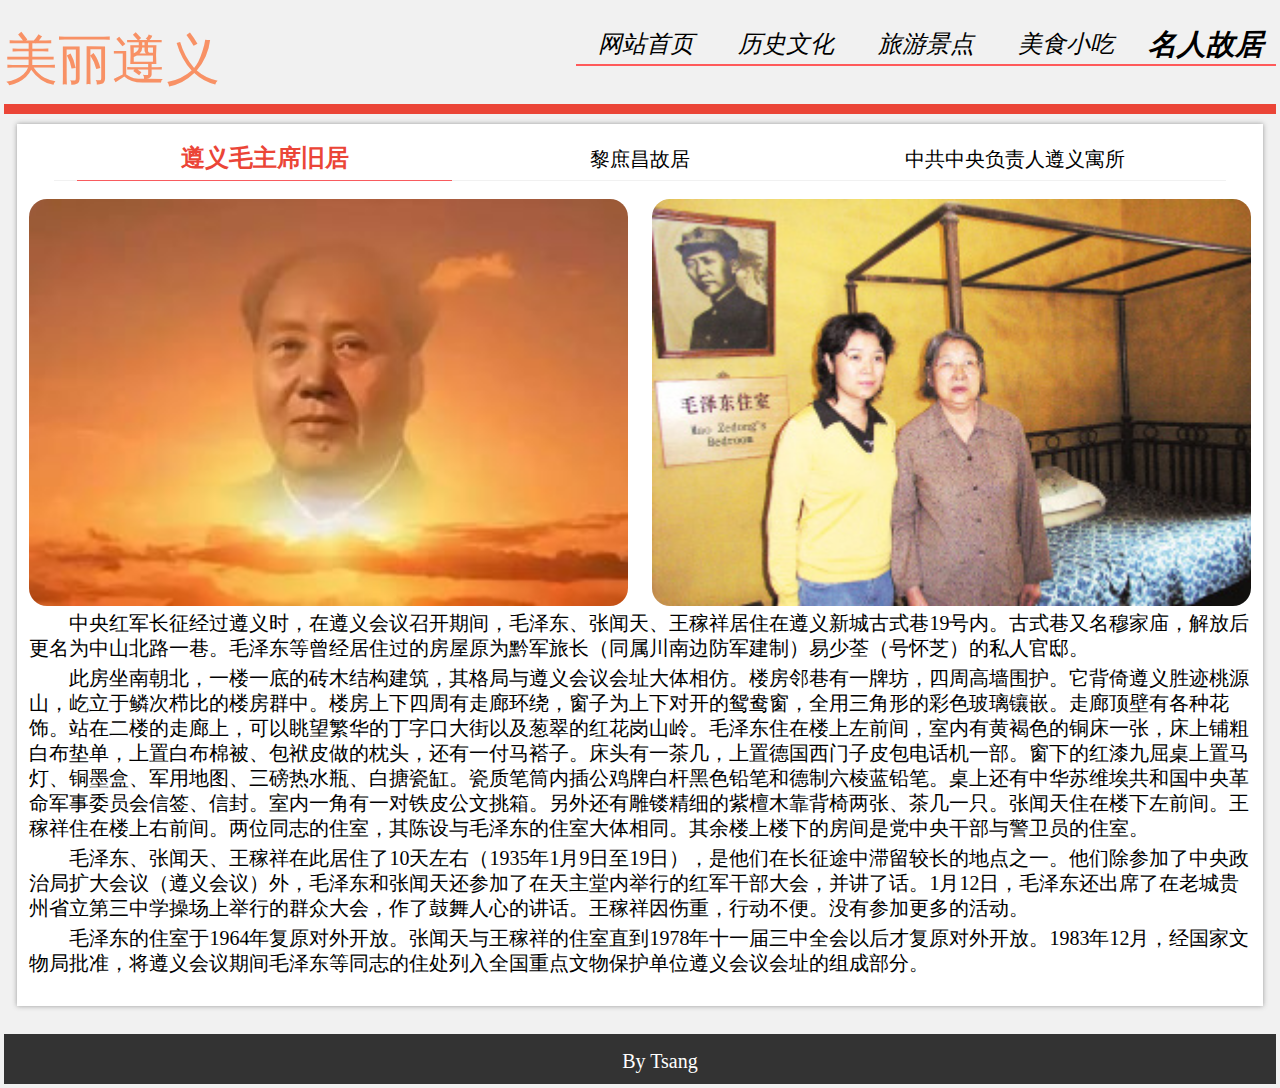
<file: html/4-1.html>
<html>
	<head>
		<meta http-equiv="Content-Type" content="text/html; charset=UTF-8">
		<title>遵义毛主席旧居</title>
		<link href="../css/index.css" rel="stylesheet" type="text/css">
		<link href="../css/4.css" rel="stylesheet" type="text/css">
		<link rel="icon" href="../images/ico/Rainmeter.ico">
	</head>
	<body>
		<div class="menus menus1">
			<h1>美丽遵义</h1>
			<ul>
				<div class="bg"></div>
				<li><span><a href="../index.html" target="_self">网站首页</a></span></li>
				<li><span><a href="1.html" target="_self">历史文化</a></span></li>
				<li><span><a href="2.html" target="_self">旅游景点</a></span></li>
				<li><span><a href="3.html" target="_self">美食小吃</a></span></li>
				<li><span><a href="4-1.html" target="_self"><big><b>名人故居</b></big></a></span></li>
			</ul>
			<div class="clear"></div>
		</div>
		<div class="banenr">
			<div class="banner-bg"></div>
		</div>
		<div class="mt-tabpage">
			<div class="mt-tabpage-title">
				<a href="4-1.html" class="mt-tabpage-item mt-tabpage-item-cur">遵义毛主席旧居</a></a>
				<a href="4-2.html" class="mt-tabpage-item">黎庶昌故居</a>
				<a href="4-3.html" class="mt-tabpage-item">中共中央负责人遵义寓所</a>
			</div>
			<br>
			<img src="../images/ren/1-1.jpg" width=49%>
			<img src="../images/ren/1-2.jpg" width=49% align="right">
			<p>
				中央红军长征经过遵义时，在遵义会议召开期间，毛泽东、张闻天、王稼祥居住在遵义新城古式巷19号内。古式巷又名穆家庙，解放后更名为中山北路一巷。毛泽东等曾经居住过的房屋原为黔军旅长（同属川南边防军建制）易少荃（号怀芝）的私人官邸。
			</p>
			<p>
				此房坐南朝北，一楼一底的砖木结构建筑，其格局与遵义会议会址大体相仿。楼房邻巷有一牌坊，四周高墙围护。它背倚遵义胜迹桃源山，屹立于鳞次栉比的楼房群中。楼房上下四周有走廊环绕，窗子为上下对开的鸳鸯窗，全用三角形的彩色玻璃镶嵌。走廊顶壁有各种花饰。站在二楼的走廊上，可以眺望繁华的丁字口大街以及葱翠的红花岗山岭。毛泽东住在楼上左前间，室内有黄褐色的铜床一张，床上铺粗白布垫单，上置白布棉被、包袱皮做的枕头，还有一付马褡子。床头有一茶几，上置德国西门子皮包电话机一部。窗下的红漆九屈桌上置马灯、铜墨盒、军用地图、三磅热水瓶、白搪瓷缸。瓷质笔筒内插公鸡牌白杆黑色铅笔和德制六棱蓝铅笔。桌上还有中华苏维埃共和国中央革命军事委员会信签、信封。室内一角有一对铁皮公文挑箱。另外还有雕镂精细的紫檀木靠背椅两张、茶几一只。张闻天住在楼下左前间。王稼祥住在楼上右前间。两位同志的住室，其陈设与毛泽东的住室大体相同。其余楼上楼下的房间是党中央干部与警卫员的住室。
			</p>
			<p>
				毛泽东、张闻天、王稼祥在此居住了10天左右（1935年1月9日至19日），是他们在长征途中滞留较长的地点之一。他们除参加了中央政治局扩大会议（遵义会议）外，毛泽东和张闻天还参加了在天主堂内举行的红军干部大会，并讲了话。1月12日，毛泽东还出席了在老城贵州省立第三中学操场上举行的群众大会，作了鼓舞人心的讲话。王稼祥因伤重，行动不便。没有参加更多的活动。
			</p>
			<p>
				毛泽东的住室于1964年复原对外开放。张闻天与王稼祥的住室直到1978年十一届三中全会以后才复原对外开放。1983年12月，经国家文物局批准，将遵义会议期间毛泽东等同志的住处列入全国重点文物保护单位遵义会议会址的组成部分。
			</p>
			<br>
		</div>
		<br>
		<div id="footer">
			<p>By Tsang</p>
		</div>
	</body>
</html>
</file>
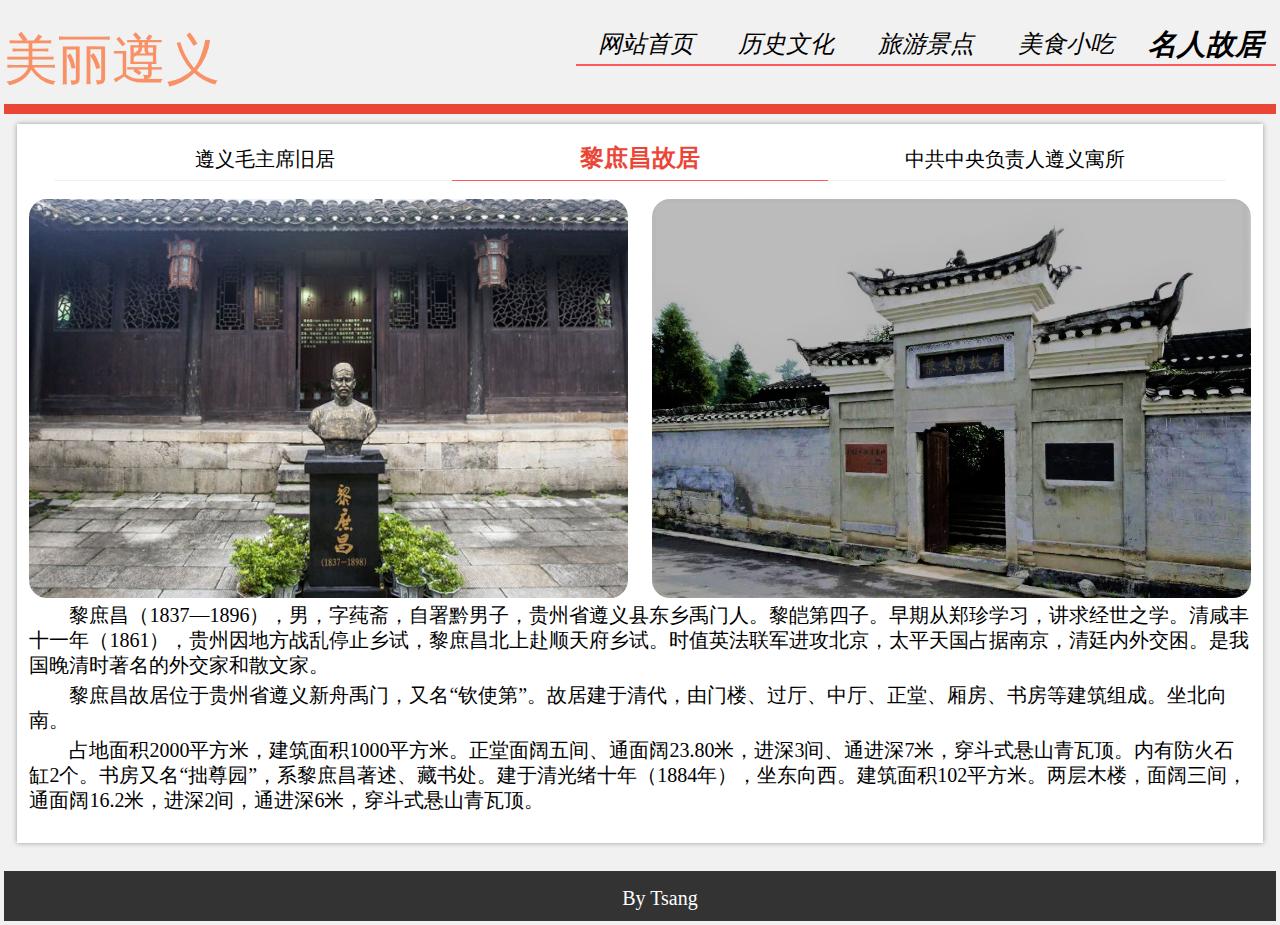
<file: html/4-2.html>
<html>
	<head>
		<meta http-equiv="Content-Type" content="text/html; charset=UTF-8">
		<title>黎庶昌故居</title>
		<link href="../css/index.css" rel="stylesheet" type="text/css">
		<link href="../css/4.css" rel="stylesheet" type="text/css">
		<link rel="icon" href="../images/ico/Rainmeter.ico">
	</head>
	<body>
		<div class="menus menus1">
			<h1>美丽遵义</h1>
			<ul>
				<div class="bg"></div>
				<li><span><a href="../index.html" target="_self">网站首页</a></span></li>
				<li><span><a href="1.html" target="_self">历史文化</a></span></li>
				<li><span><a href="2.html" target="_self">旅游景点</a></span></li>
				<li><span><a href="3.html" target="_self">美食小吃</a></span></li>
				<li><span><a href="4-1.html" target="_self"><big><b>名人故居</b></big></a></span></li>
			</ul>
			<div class="clear"></div>
		</div>
		<div class="banenr">
			<div class="banner-bg"></div>
		</div>
		<div class="mt-tabpage">
			<div class="mt-tabpage-title">
				<a href="4-1.html" class="mt-tabpage-item">遵义毛主席旧居</a></a>
				<a href="4-2.html" class="mt-tabpage-item mt-tabpage-item-cur">黎庶昌故居</a>
				<a href="4-3.html" class="mt-tabpage-item">中共中央负责人遵义寓所</a>
			</div>
			<br>
			<img src="../images/ren/2-1.jpg" width=49%>
			<img src="../images/ren/2-2.jpg" width=49% align="right">
			<p>
				黎庶昌（1837—1896），男，字莼斋，自署黔男子，贵州省遵义县东乡禹门人。黎皑第四子。早期从郑珍学习，讲求经世之学。清咸丰十一年（1861），贵州因地方战乱停止乡试，黎庶昌北上赴顺天府乡试。时值英法联军进攻北京，太平天国占据南京，清廷内外交困。是我国晚清时著名的外交家和散文家。
			</p>
			<p>
				黎庶昌故居位于贵州省遵义新舟禹门，又名“钦使第”。故居建于清代，由门楼、过厅、中厅、正堂、厢房、书房等建筑组成。坐北向南。
			</p>
			<p>
				占地面积2000平方米，建筑面积1000平方米。正堂面阔五间、通面阔23.80米，进深3间、通进深7米，穿斗式悬山青瓦顶。内有防火石缸2个。书房又名“拙尊园”，系黎庶昌著述、藏书处。建于清光绪十年（1884年），坐东向西。建筑面积102平方米。两层木楼，面阔三间，通面阔16.2米，进深2间，通进深6米，穿斗式悬山青瓦顶。
			</p>
			<br>
		</div>
		<br>
		<div id="footer">
			<p>By Tsang</p>
		</div>
	</body>
</html>
</file>
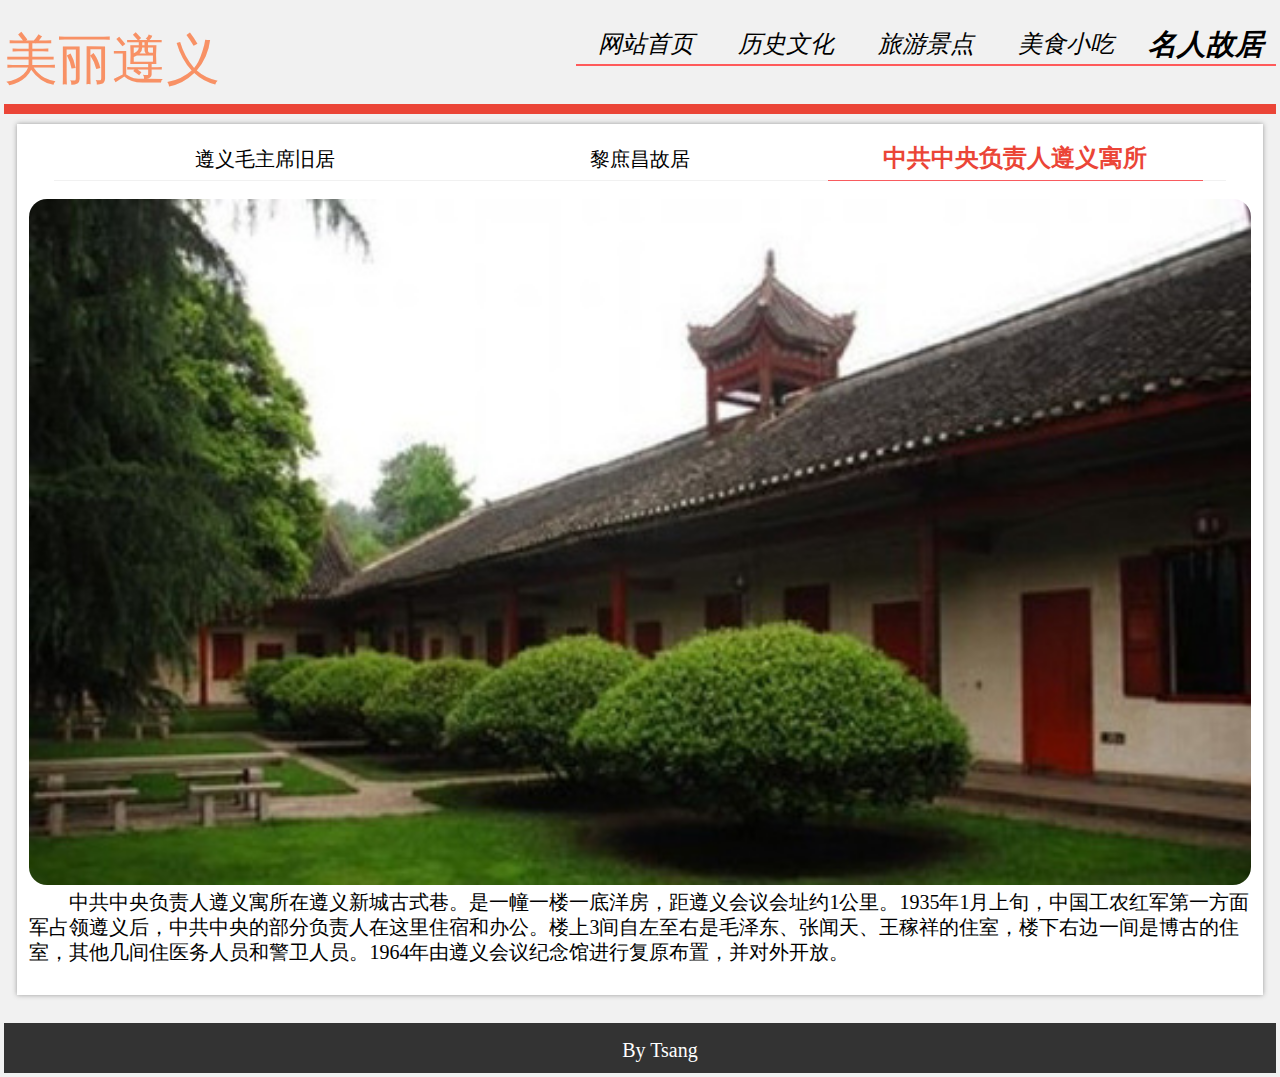
<file: html/4-3.html>
<html>
	<head>
		<meta http-equiv="Content-Type" content="text/html; charset=UTF-8">
		<title>中共中央负责人遵义寓所</title>
		<link href="../css/index.css" rel="stylesheet" type="text/css">
		<link href="../css/4.css" rel="stylesheet" type="text/css">
		<link rel="icon" href="../images/ico/Rainmeter.ico">
	</head>
	<body>
		<div class="menus menus1">
			<h1>美丽遵义</h1>
			<ul>
				<div class="bg"></div>
				<li><span><a href="../index.html" target="_self">网站首页</a></span></li>
				<li><span><a href="1.html" target="_self">历史文化</a></span></li>
				<li><span><a href="2.html" target="_self">旅游景点</a></span></li>
				<li><span><a href="3.html" target="_self">美食小吃</a></span></li>
				<li><span><a href="4-1.html" target="_self"><big><b>名人故居</b></big></a></span></li>
			</ul>
			<div class="clear"></div>
		</div>
		<div class="banenr">
			<div class="banner-bg"></div>
		</div>
		<div class="mt-tabpage">
			<div class="mt-tabpage-title">
				<a href="4-1.html" class="mt-tabpage-item">遵义毛主席旧居</a></a>
				<a href="4-2.html" class="mt-tabpage-item">黎庶昌故居</a>
				<a href="4-3.html" class="mt-tabpage-item mt-tabpage-item-cur">中共中央负责人遵义寓所</a>
			</div>
			<br>
			<img src="../images/ren/3.jpg" width=100%>
			<p>
				中共中央负责人遵义寓所在遵义新城古式巷。是一幢一楼一底洋房，距遵义会议会址约1公里。1935年1月上旬，中国工农红军第一方面军占领遵义后，中共中央的部分负责人在这里住宿和办公。楼上3间自左至右是毛泽东、张闻天、王稼祥的住室，楼下右边一间是博古的住室，其他几间住医务人员和警卫人员。1964年由遵义会议纪念馆进行复原布置，并对外开放。
			</p>
			<br>
		</div>
		<br>
		<div id="footer">
			<p>By Tsang</p>
		</div>
	</body>
</html>
</file>
<file: css/index.css>
* {
	margin: 0;
	padding: 0;
}
.menus.menus1 h1 {
	vertical-align: sub;
	float: left;
	margin-top: 20px;
	font-size: 54px;
	text-transform: none;
	font-family: "华文行楷";
	font-weight: lighter;
	color: #F89165;
}
a {
	color: #000;
	text-decoration: none;
}
li {
	list-style: none;
}
.clear {
	clear: both;
}
body { 
	width:auto;
	margin: 0px;
	padding:4px;
	background-color: #f1f1f1;
}
.menus {
	width: 100%;
	margin-top: 0px;
	margin-right: auto;
	margin-bottom: 0px;
	margin-left: auto;
	height: 100px;
}
.menus ul {
	width: 700px;
	position: relative;
	float: right;
	margin-top: 20px;
	font-style: italic;
	border-bottom-width: 2px;
	border-bottom-style: solid;
	border-bottom-color: #ff5a5a;
}
.menus li {
	float: left;
	width: 140px;
	height: 40px;
	line-height: 40px;
	text-align: center;
	cursor: pointer;
	-webkit-transition: all 0.5s;
	-moz-transition: all 0.5s;
	-ms-transition: all 0.5s;
	-o-transition: all 0.5s;
	transition: all 0.5s;
	font-size: 24px;
}
.menus li:nth-child(2) {
	color: #fff;
}
.menus .bg {
	width: 100%;
	height: 40px;
	position:absolute;
	left: 0;
	top: 0;
	z-index: -1;
	-webkit-transition: all 0.5s;
	-moz-transition: all 0.5s;
	-ms-transition: all 0.5s;
	-o-transition: all 0.5s;
	transition: all 0.5s;
}
.banenr {
	height: 10px;
	width: auto;
	background-color: #eb4537;
}
.banner-bg {
	margin: auto;
	width: 1024px;
	height: 10px;
	padding-left: 0px;
}
#footer {
	text-align: center;
	vertical-align: middle;
	height: 40px;
	padding-top: 10px;
	color: #FFF;
	background-color: #333;
}
p{
	font-family: "楷体";
	font-size: 20px;
	text-indent: 2em;
	padding-top: 5px;
	line-height:25px;
}
h3{
	font-family: "楷体";
}
img{
	border-radius:18px;
	-webkit-border-radius:18px;
	-moz-border-radius:18px;
}
</file>
<file: css/2.css>
.ac{
	background:#F89165;
	font-family: "楷体";
	font-size: 20px;
	margin-top:8px;
	width:100px;
	border-radius:8px;
	-webkit-border-radius:8px;
	-moz-border-radius:8px;
}
.container{
	width:100px;
	text-align:center;
	background-color:#f1f1f1;
	padding:0px;
	float:left;
	margin-left:30px;
}
.right{
	margin-left:200px;
	margin-right:50px;
	margin-top:8px;
	margin-bottom:30px;
}
</file>
<file: css/3.css>
.exhibition{
	width: 1024px;
	height: 250px;
	margin-right: auto;
	margin-left: auto;
}
.exhibition img{
	width:200px;
	height:200px;
}
.img-exhibition{
	margin-top:25px;
	width:200px;
	height:200px;
	margin-right:50px;
	float:left;
}
.img-exhibition-first{
	margin-left:30px;
	margin-right:50px;
	margin-top:25px;
	width:200px;
	height:200px;
    float:left;
}
.img-exhibition-last{
	margin-right:30px;
	margin-top:25px;
	width:200px;
	height:200px;
    float:left;
}
.exhibition-text{
	width: 200px;
	height: 25px;
	text-align: center;
	margin-top: 5px;
}
#cd {
	margin-top: 10px;
	margin-right: auto;
	margin-left: auto;
}
</file>
<file: css/4.css>
.mt-tabpage {
	width: 96%;
	margin: 10px auto;
	padding:12px;
	box-shadow: 0 0 5px #999;
	background-color: #FFFFFF;
}
 .mt-tabpage-title {
	height: 44px;
	font-size: 0;
	background-color: #fff;
	width: 96%;
	margin: auto;
	background: #fff;
	border-bottom: 1px solid #f1f1f1;
	text-align: center;
}
.mt-tabpage-title .mt-tabpage-item {
	display: inline-block;
	width:32%;
	height: 44px;
	line-height: 44px;
	text-align: center;
	font-size: 20px;
	font-family: "楷体";
}
.mt-tabpage-title .mt-tabpage-item-cur {
	color: #eb4537;
	font-size: 24px;
	font-weight:bold;
	border-bottom: 1px solid #F85B5E;
}
</file>
